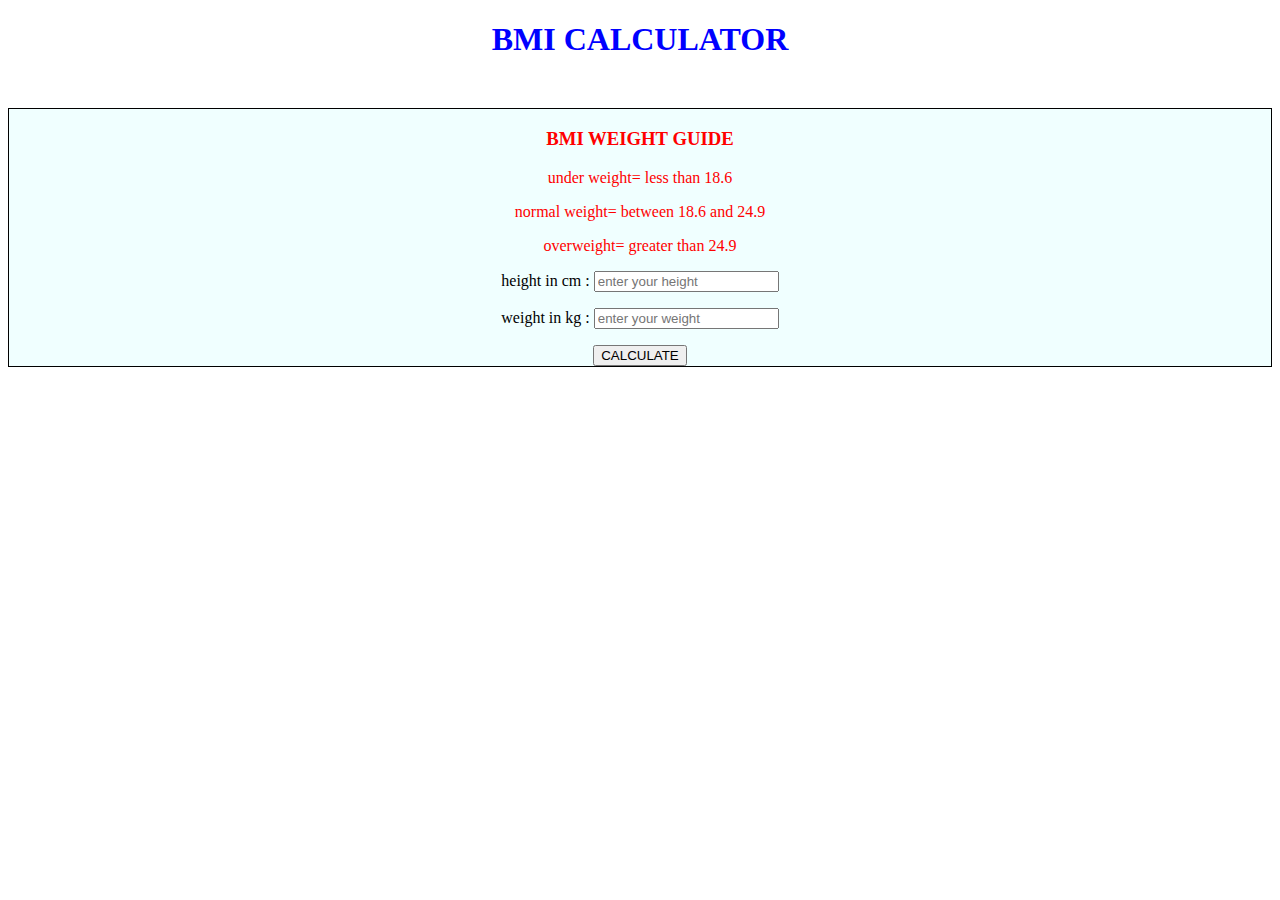
<file: BMI-calculator/index.html>
<!DOCTYPE html>
<html lang="en">
<head>
    <meta charset="UTF-8">
    <meta name="viewport" content="width=device-width, initial-scale=1.0">
    <title>BMI-CALCULATOR</title>
    <link rel="stylesheet" href="style.css">
</head>
<body>
    <h1 id="head">BMI CALCULATOR</h1>
    <div class="container">
        <div id="weight-guide">
            <h3>BMI WEIGHT GUIDE</h3>
            <p>under weight= less than 18.6</p>
            <p>normal weight= between 18.6 and 24.9</p>
            <p>overweight= greater than 24.9</p>
        </div>
        <form action="">
            <p><label for="">height in cm : </label><input type="text" id="height" placeholder="enter your height"></p>
            <p><label for="">weight in kg : </label><input type="text" id="weight" placeholder="enter your weight"></p>
            <button>CALCULATE</button>
            <div id="result"></div>
            <div id="observe"></div>

        </form>
        
    </div>
    

    <script src="script.js"></script>
</body>
</html>
</file>
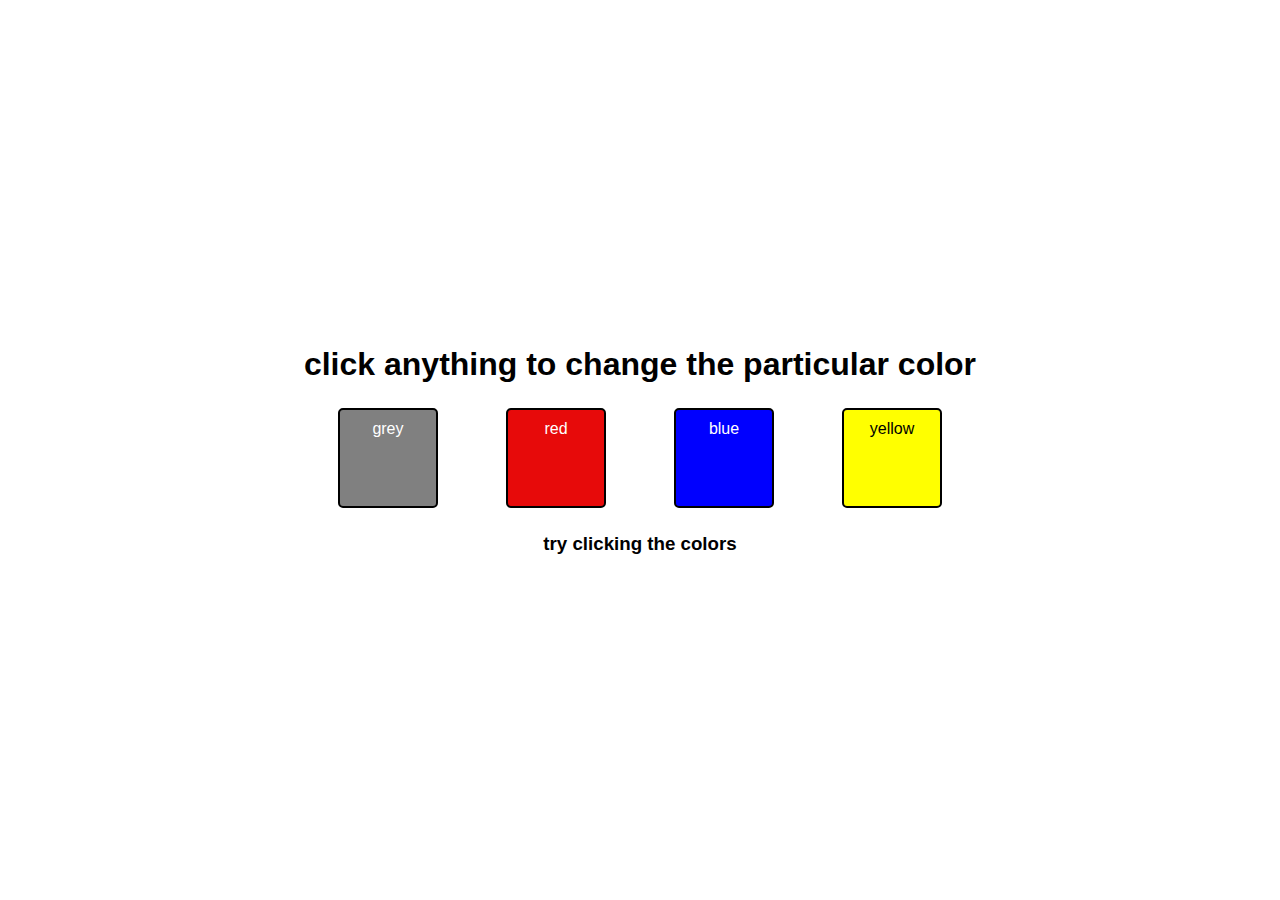
<file: colorChanger/index.html>
<!DOCTYPE html>
<html lang="en">
<head>
    <meta charset="UTF-8">
    <meta name="viewport" content="width=device-width, initial-scale=1.0">
    <title>color switcher</title>
    <link rel="stylesheet" href="style.css">
</head>
<body>
    <div class="conainer">
        <h1>click anything to change the particular color</h1>
        <div class="color-box">
            <div class="button"  id="grey">grey</div>
            <div class="button"  id="red">red</div>
            <div class="button"  id="blue">blue</div>
            <div class="button"  id="yellow">yellow</div>
        </div>
        <h3 style="text-align: center;">try clicking the colors</h3>
    </div>
    <script src="script.js"></script>
</body>
</html>
</file>
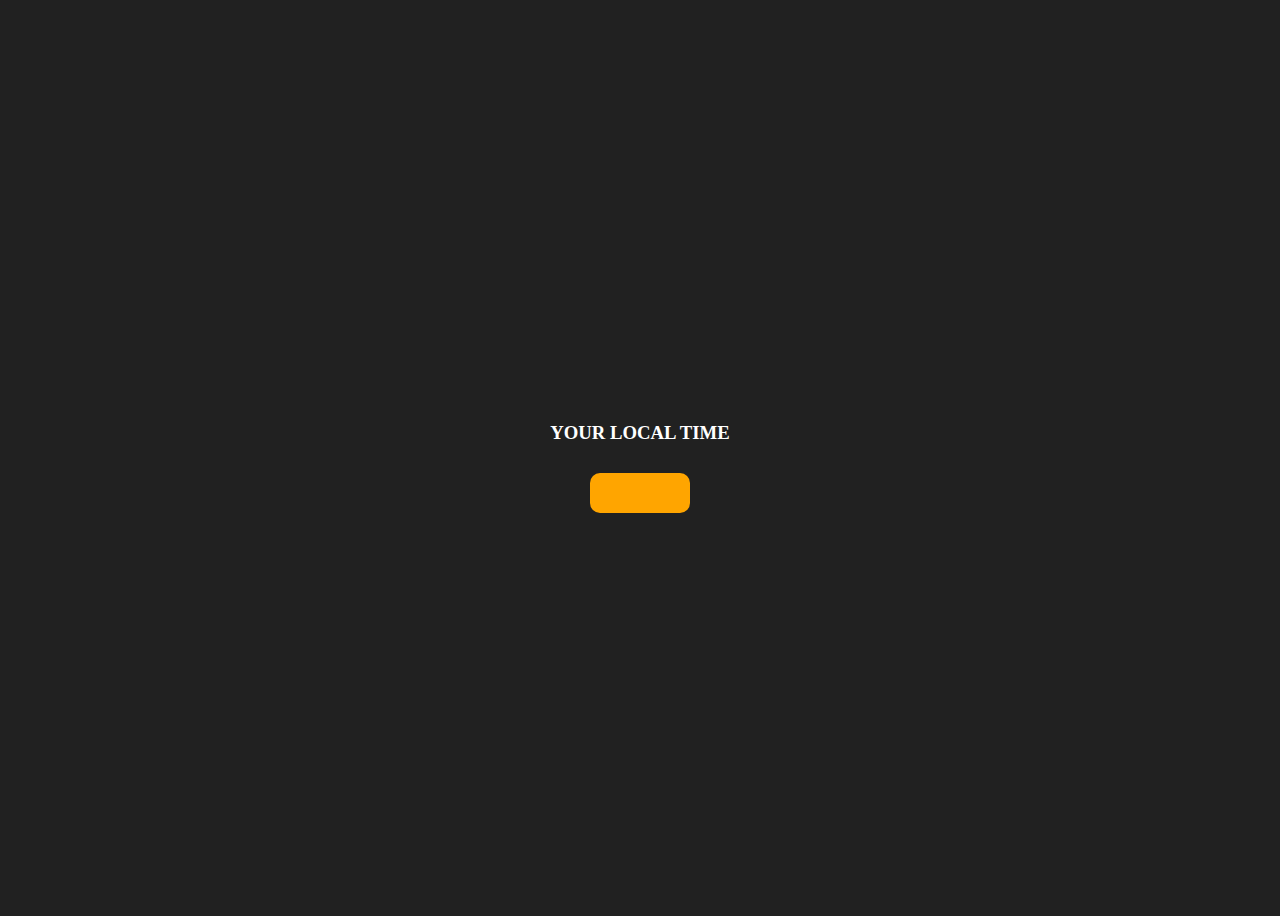
<file: digital-clock/index.html>
<!DOCTYPE html>
<html lang="en">
<head>
    <meta charset="UTF-8">
    <meta name="viewport" content="width=device-width, initial-scale=1.0">
    <title>digital clock</title>
    <link rel="stylesheet" href="style.css">
</head>
<body>
    <div class="center">
        <div id="banner"><h3>YOUR LOCAL TIME</h3></div>
        <div id="clock"></div>
    </div>
    <script src="script.js"></script>
</body>
</html>
</file>
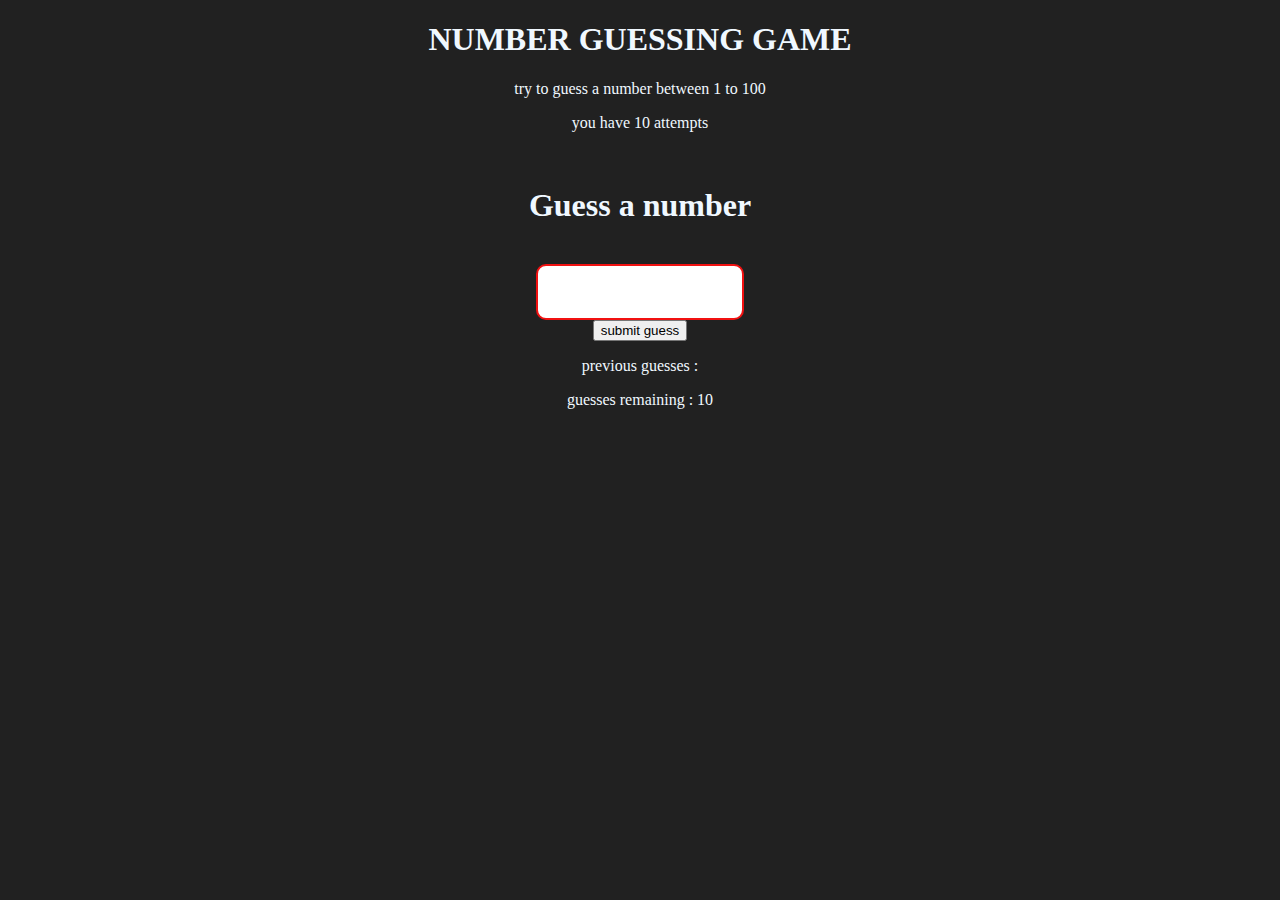
<file: guess-the-number/index.html>
<!DOCTYPE html>
<html lang="en">
<head>
    <meta charset="UTF-8">
    <meta name="viewport" content="width=device-width, initial-scale=1.0">
    <title>GUESS-NUMBER</title>
    <link rel="stylesheet" href="style.css">
</head>
<body>
    <div id="wrapper">
        <h1>NUMBER GUESSING GAME</h1>
        <p>try to guess a number between 1 to 100</p>
        <p>you have 10 attempts</p>
        <br>
        <form class="form">
            <label for="guessfield" id="guess"><h1> Guess a number</h1></label>
            <br>
            <input type="text" id="guessfield">
            <br>
            <input type="submit" id="subt" value="submit guess">
        </form>
        <div class="resullast">
            <p>previous guesses : <span class="guesses"></span></p>
            <p>guesses remaining : <span class="lastresult">10</span></p>
            <p class="lowerhigh"></p>
        </div>
    </div>
    <script src="script.js"></script>
</body>
</html>
</file>
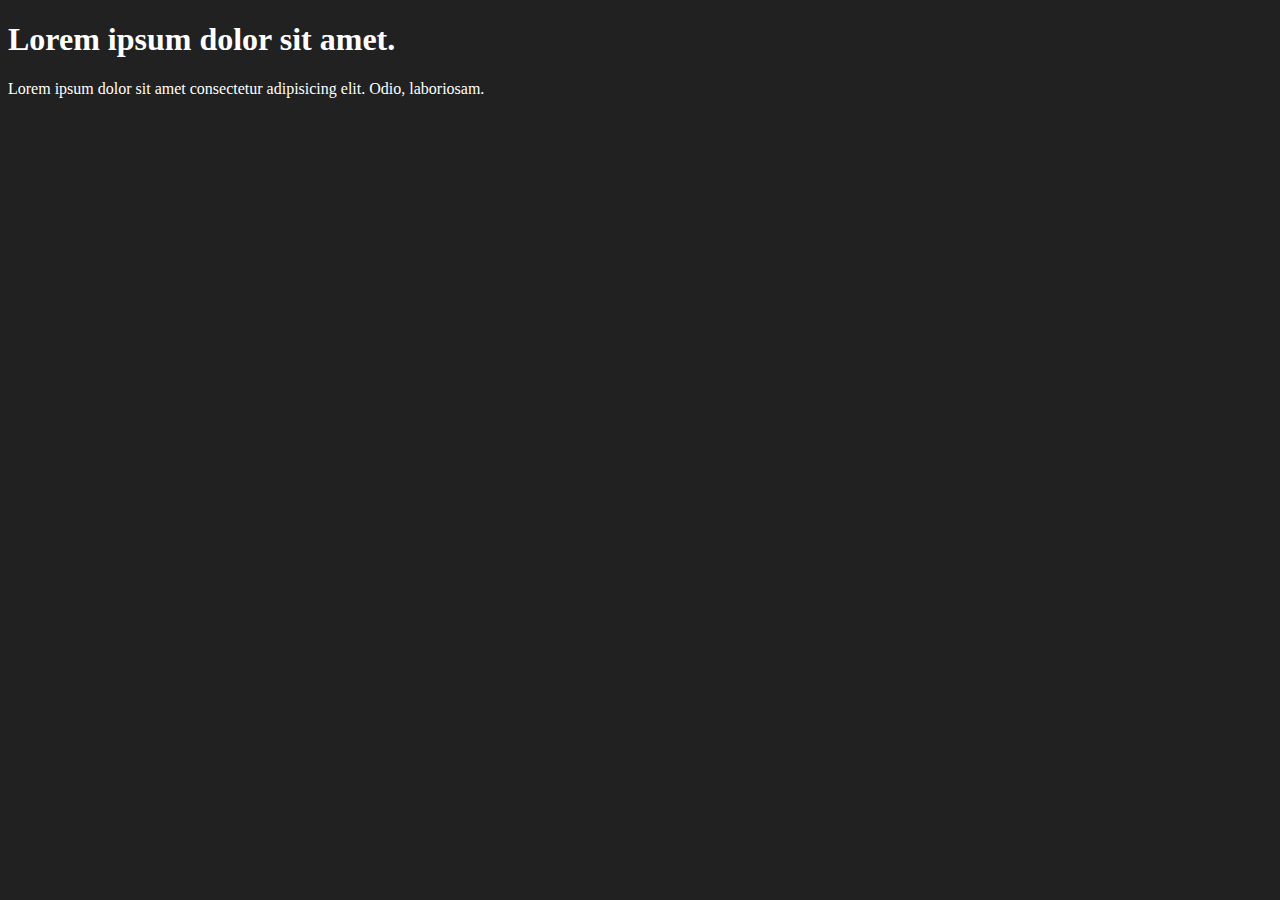
<file: DOM/1.html>
<!DOCTYPE html>
<html lang="en">
<head>
    <meta charset="UTF-8">
    <meta name="viewport" content="width=device-width, initial-scale=1.0">
    <title>DOM LEARNING</title>
    <style>
        .bg-black{
            background-color: #212121;
            color: white;
        }
    </style>
</head>
<body  class="bg-black">
    <div>
        <h1 id="title" class="heading">Lorem ipsum dolor sit amet.</h1>
        <p>Lorem ipsum dolor sit amet consectetur adipisicing elit. Odio, laboriosam.</p>
    </div>
</body>
</html>
</file>
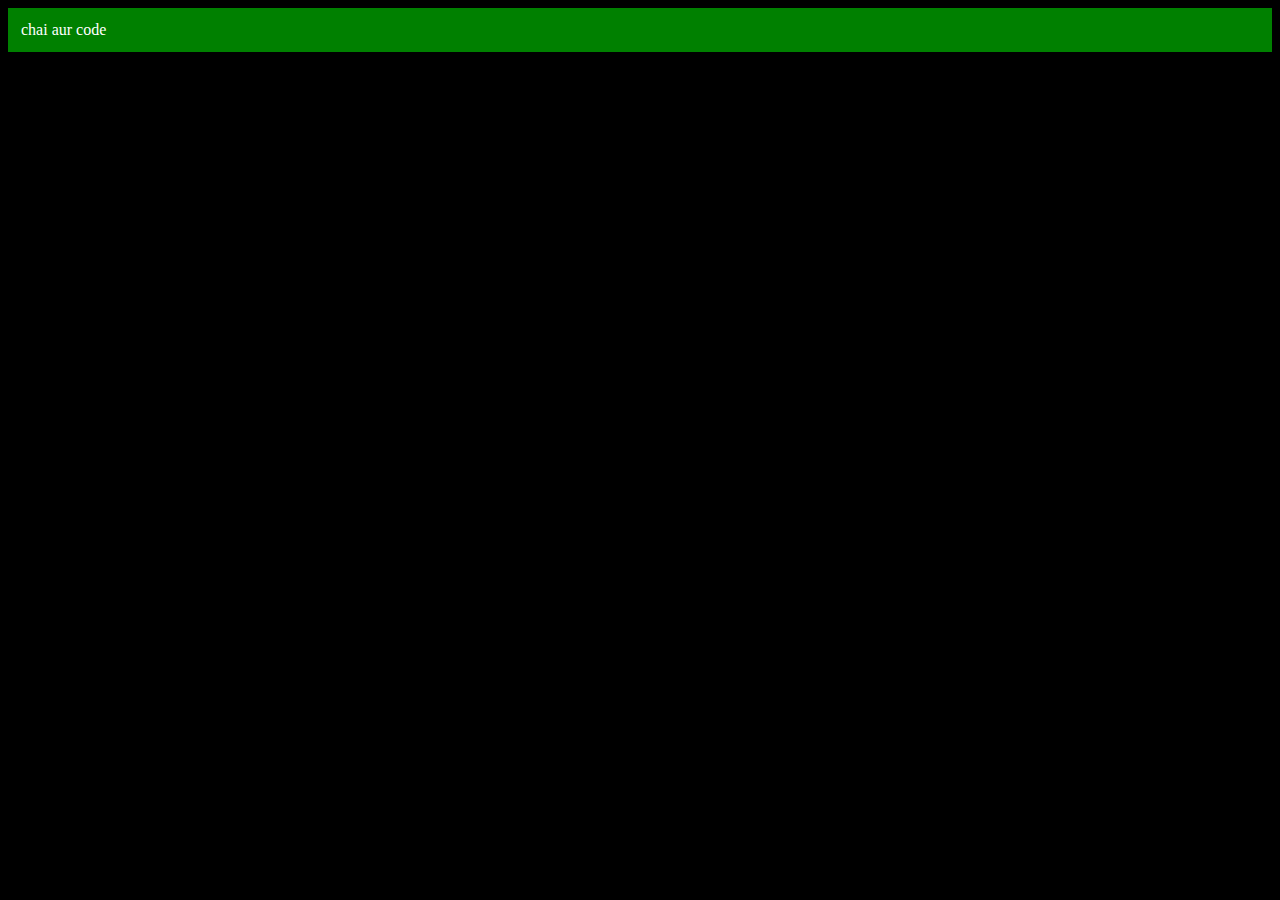
<file: DOM/three.html>
<!DOCTYPE html>
<html lang="en">
<head>
    <meta charset="UTF-8">
    <meta name="viewport" content="width=device-width, initial-scale=1.0">
    <title>DOM</title>
</head>
<body style="background-color: black; color: white;">
    <div>
        
    </div>
    
</body>
<script>
    const div=document.createElement('div')
    console.log(div);
    
    div.className="main"
    div.id=Math.round(Math.random()*10+1)
    div.setAttribute("title","generate title")
    div.style.backgroundColor="green"
    div.style.padding="13px"

    // div.innerTExt="chai aur code"
    const addtext=document.createTextNode("chai aur code")
    div.appendChild(addtext)

    document.body.appendChild(div)
</script>
</html>
</file>
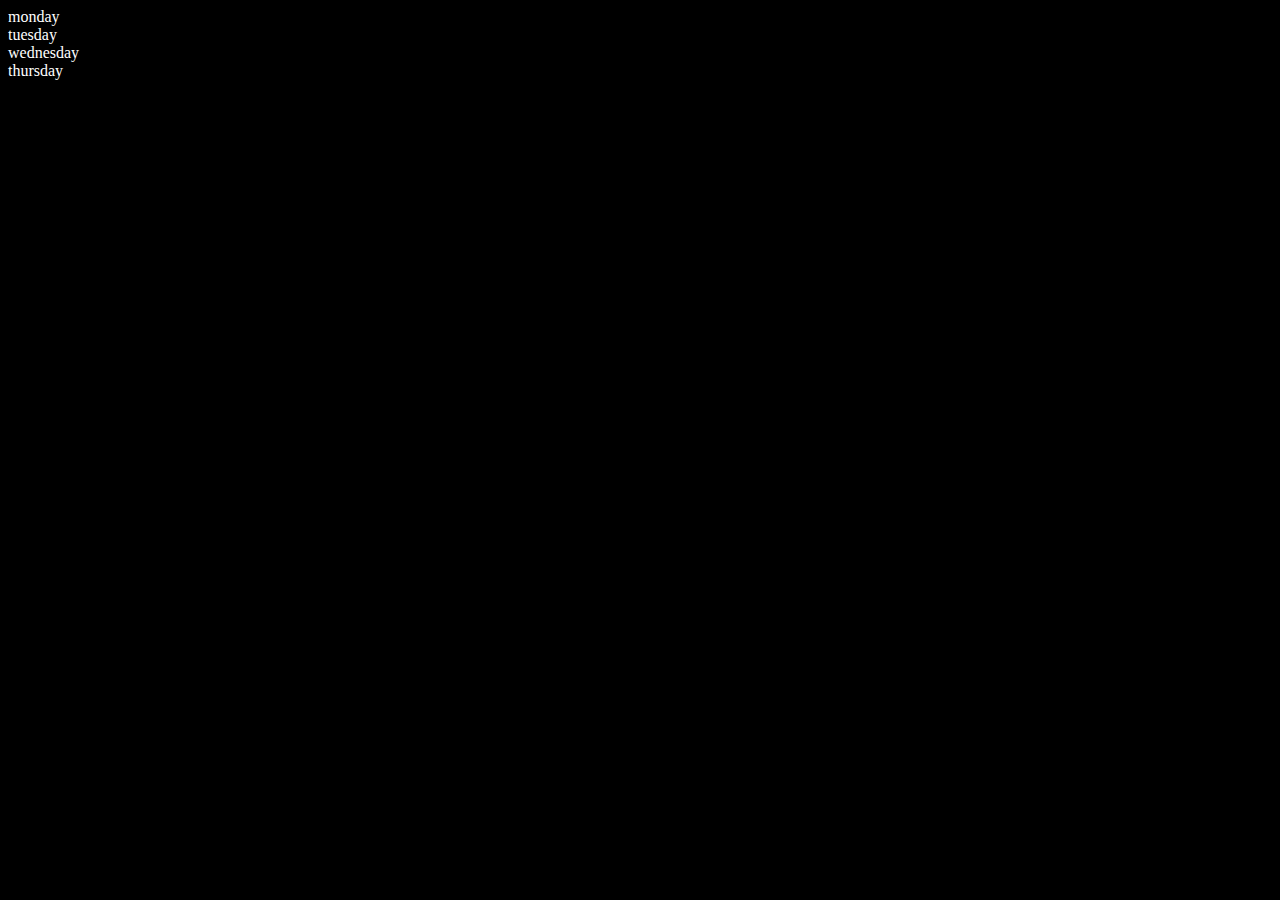
<file: DOM/two.html>
<!DOCTYPE html>
<html lang="en">
<head>
    <meta charset="UTF-8">
    <meta name="viewport" content="width=device-width, initial-scale=1.0">
    <title>DOM</title>
</head>
<body style="background-color: black; color: white;">
    <div class="parent">
        <div class="day">monday</div>
        <div class="day">tuesday</div>
        <div class="day">wednesday</div>
        <div class="day">thursday</div>
    </div>
    
</body>
<script>
    const parent = document.querySelector('.parent')
    console.log(parent);
    console.log(parent.children);
    console.log(parent.children[1].innerHTML);
    for (let i = 0; i < parent.children.length; i++) {
        console.log(parent.children[i].innerHTML);
    }
    console.log(parent.firstElementChild);
    console.log(parent.lastElementChild);

    const day1=document.querySelector('.day')
    console.log(day1);
    console.log(day1.parentElement);
    console.log(day1.nextElementSibling);
    

    console.log("NODES :", parent.childNodes);
    
    
</script>
</html>
</file>
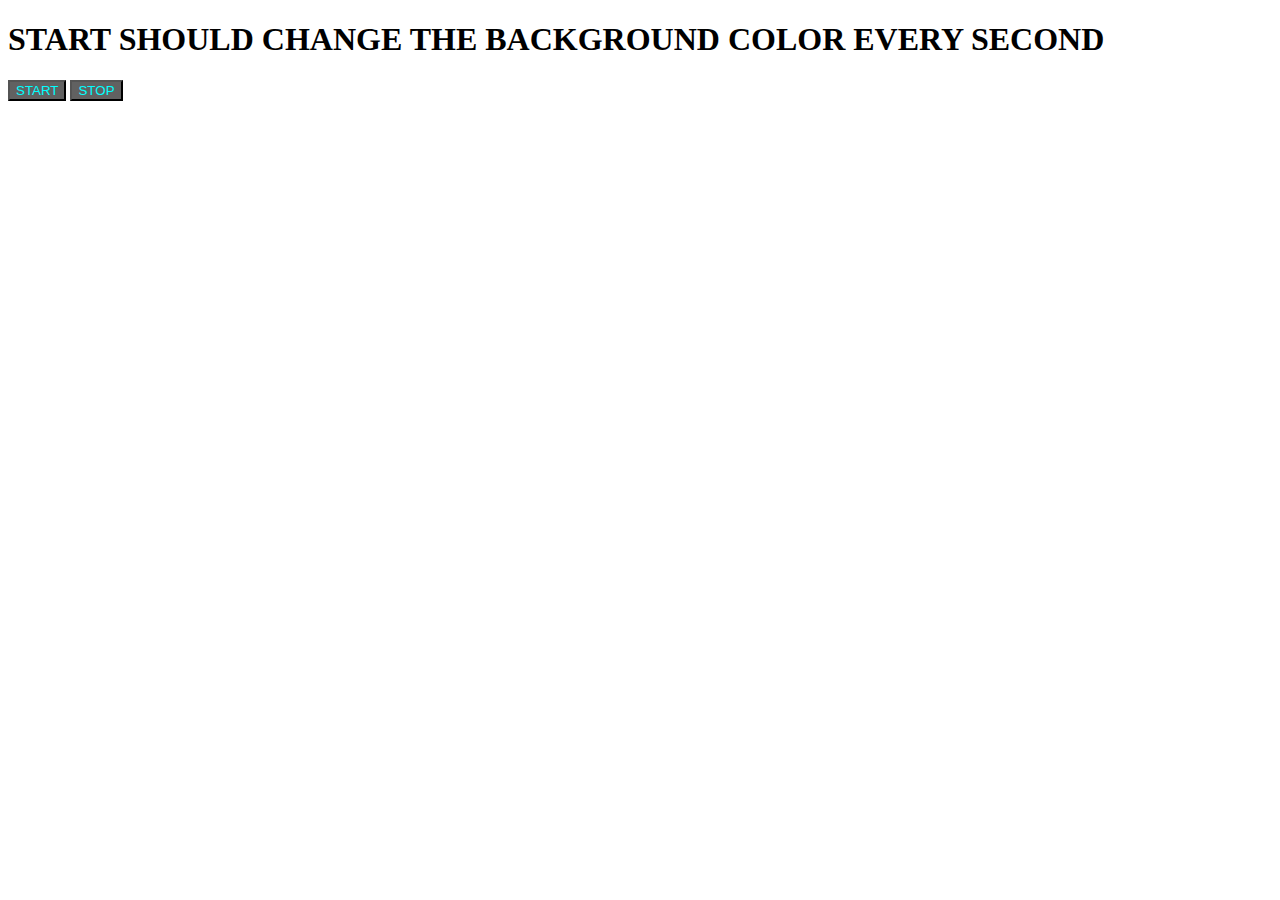
<file: Events/colorgame.html>
<!DOCTYPE html>
<html lang="en">
<head>
    <meta charset="UTF-8">
    <meta name="viewport" content="width=device-width, initial-scale=1.0">
    <title>color game</title>
</head>
<body>
    <h1>START SHOULD CHANGE THE BACKGROUND COLOR EVERY SECOND</h1>

    <button id="start" style="color: aqua ; background: 
    #616161;">START</button>
    <button id="stop" style="color: aqua ; background: 
    #616161;" >STOP</button>

    <script src="colorgame.js"></script>    
</body>

</html>
</file>
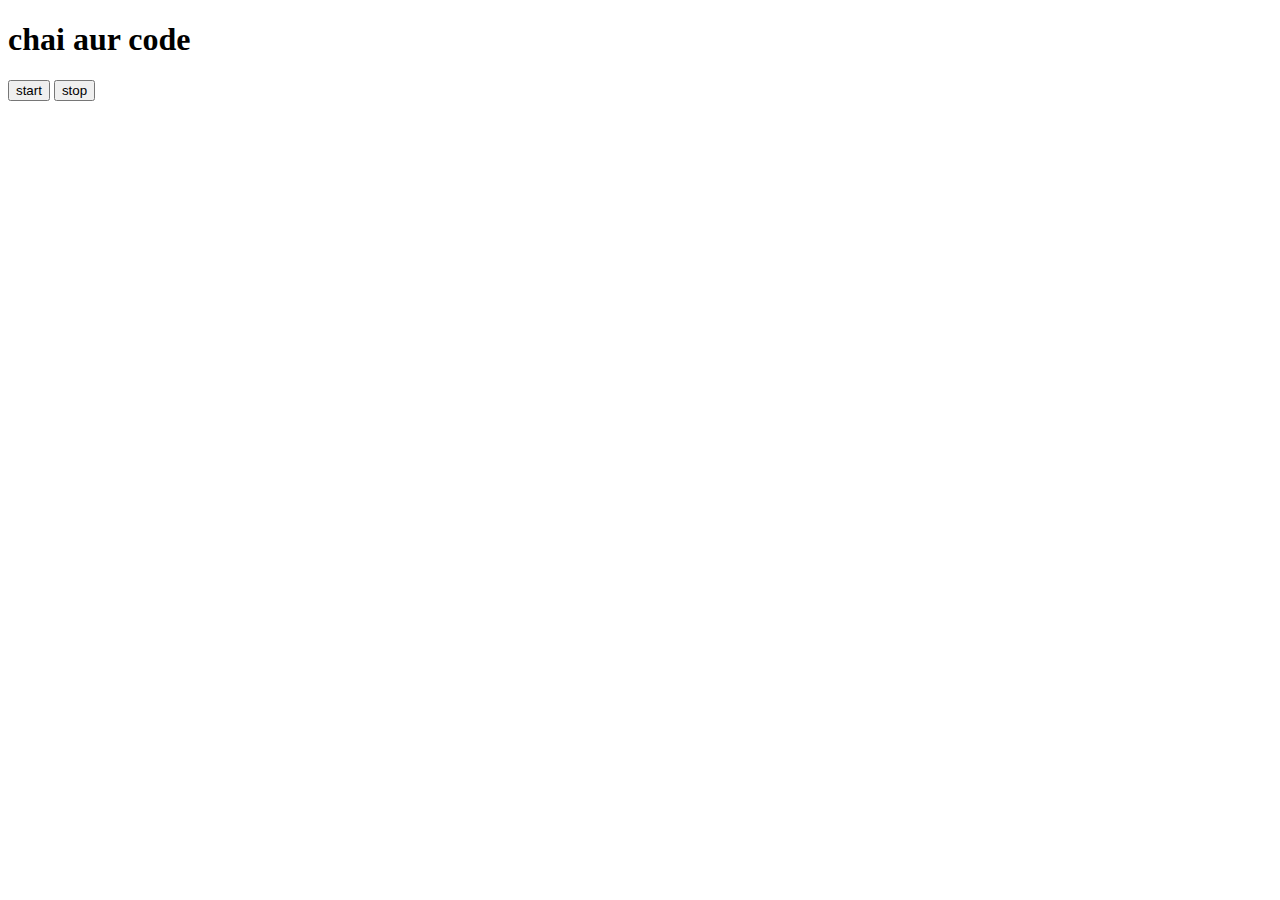
<file: Events/three.html>
<!DOCTYPE html>
<html lang="en">
<head>
    <meta charset="UTF-8">
    <meta name="viewport" content="width=device-width, initial-scale=1.0">
    <title>Document</title>
</head>
<body>
    <h1>chai aur code</h1>
    <button id="start">start</button>
    <button id="stop">stop</button>
</body>
<script>
    // setInterval(function(){
    //     console.log("rudra");
        
    // },1000)
 
    document.querySelector('#start').addEventListener('click',function(){
        const intervalid =setInterval(function(){
            console.log("rudra"+Date.now());
            
            
        },1000)
        document.querySelector('#stop').addEventListener('click',function(){
            clearInterval(intervalid)
        })
    })

</script>
</html>
</file>
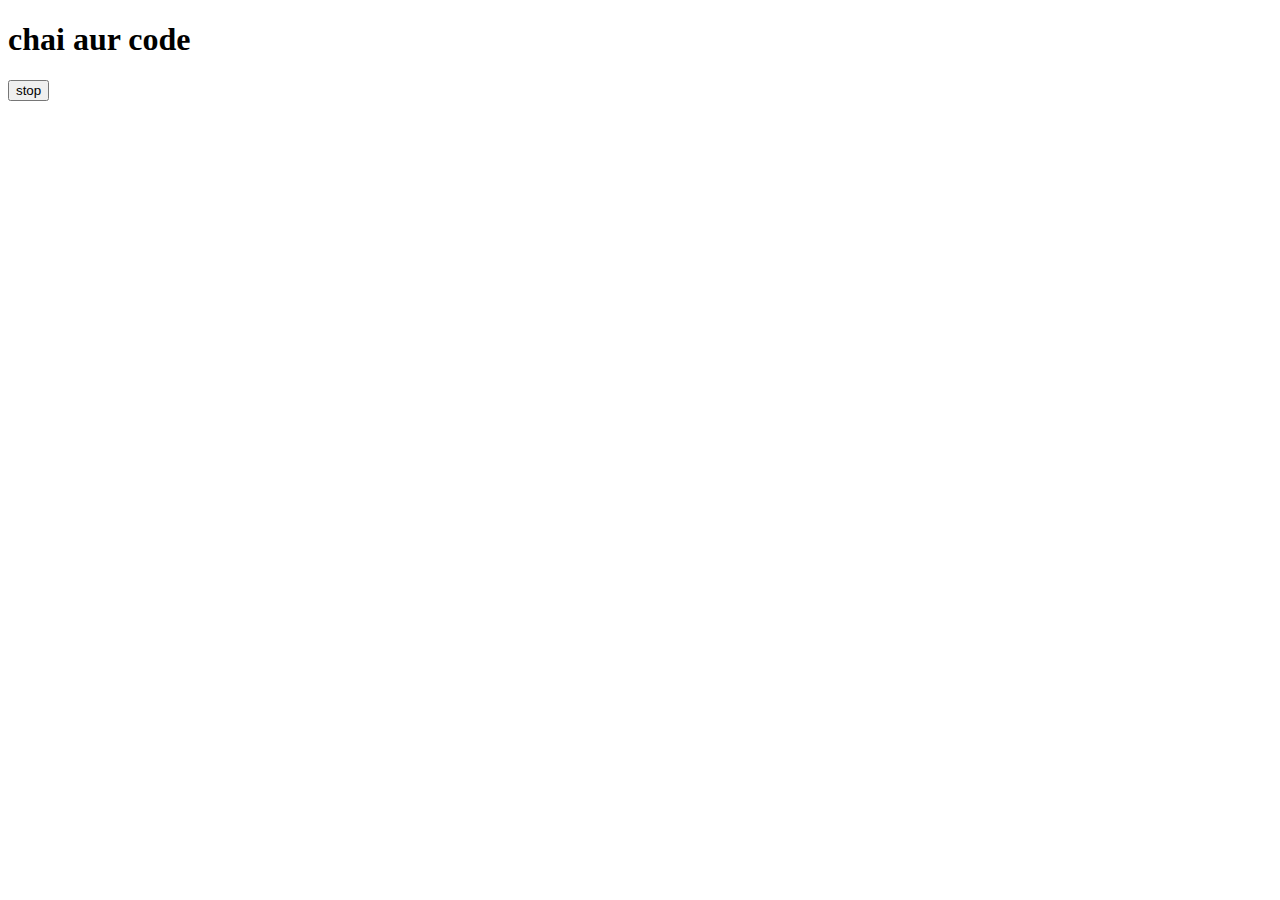
<file: Events/two.html>
<!DOCTYPE html>
<html lang="en">
<head>
    <meta charset="UTF-8">
    <meta name="viewport" content="width=device-width, initial-scale=1.0">
    <title>Document</title>
</head>
<body>
    <h1>chai aur code</h1>
    <button id="stop">stop</button>
</body>
<script>
    setTimeout(function(){
        console.log("digvijay");
    },2000)

     const sayrudra=function(){
        console.log("rudra");
    }
    setTimeout(sayrudra,2000)

    const changetext=function(){
        document.querySelector('h1').innerHTML="javascript learning"
    }
    const changeme=setTimeout(changetext,2000)

    document.querySelector('#stop').addEventListener('click',function(){
        clearTimeout(changeme)
        console.log("stop");
        
    })
</script>
</html>
</file>
<file: BMI-calculator/style.css>
#head{
    color: blue;
    text-align: center;
}
.container{
    text-align: center;
    margin-top: 50px;
    border: 1px solid black;
    background-color: azure;
}
#weight-guide{
    
    color: red;
    justify-content: space-around;
    align-self: center;
}
</file>
<file: colorChanger/style.css>
* {
    margin: 0;
    padding: 0;
    box-sizing: border-box;
}
body {
    transition: background-color 0.5s ease;
    font-family: Arial, sans-serif;
    display: flex;
    flex-direction: column;
    align-items: center;
    justify-content: center;
    min-height: 100vh;
    transition: background-color 0.3s ease;
    background-color: white;
}


.container{
    text-align: center;
}

.color-box{
    margin: 20px auto;
    display: flex;
    flex-direction: row;
    justify-content: space-around;

}
.button{
    padding: 10px 20px;
    margin: 5px;
    font-size: 16px;
    cursor: pointer;
    border: none;
    border-radius: 5px;
    transition: background-color 0.3s ease;
    color:white
    
}
#grey{
    background-color: gray;
    height: 100px;
    width: 100px;
    border: 2px solid #000;
    text-align:center
}
#red{
    background-color: rgb(231, 10, 10);
    height: 100px;
    width: 100px;
    border: 2px solid #000;
    text-align:center
}
#blue{
    background-color: blue;
    height: 100px;
    width: 100px;
    border: 2px solid #000;
    text-align:center;
}
#yellow{
    background-color: yellow;
    height: 100px;
    width: 100px;
    border: 2px solid #000;
    text-align:center;
    color:black
}

.instruction {
    font-size: 16px;
    font-weight: bold;
    max-width: 400px;
    line-height: 1.5;
}
</file>
<file: digital-clock/style.css>
body{
    background-color: #212121;
    color: white;
}
.center{
    display: flex;
    height: 100vh;
    justify-content: center;
    align-items: center;
    flex-direction: column;
}
#clock{
    font-size: 40px;
    background-color: orange;
    padding: 20px 50px;
    margin-top: 10px;
    border-radius: 10px;
}
</file>
<file: guess-the-number/style.css>
body{
    background-color: #212121;
    color: aliceblue;
    text-align: center;
}
#guessfield{
    width: 200px;
    height: 50px;
    text-align: center;
    border-radius: 10px;
    border: rgb(241, 17, 17) 2px solid;
}
</file>
